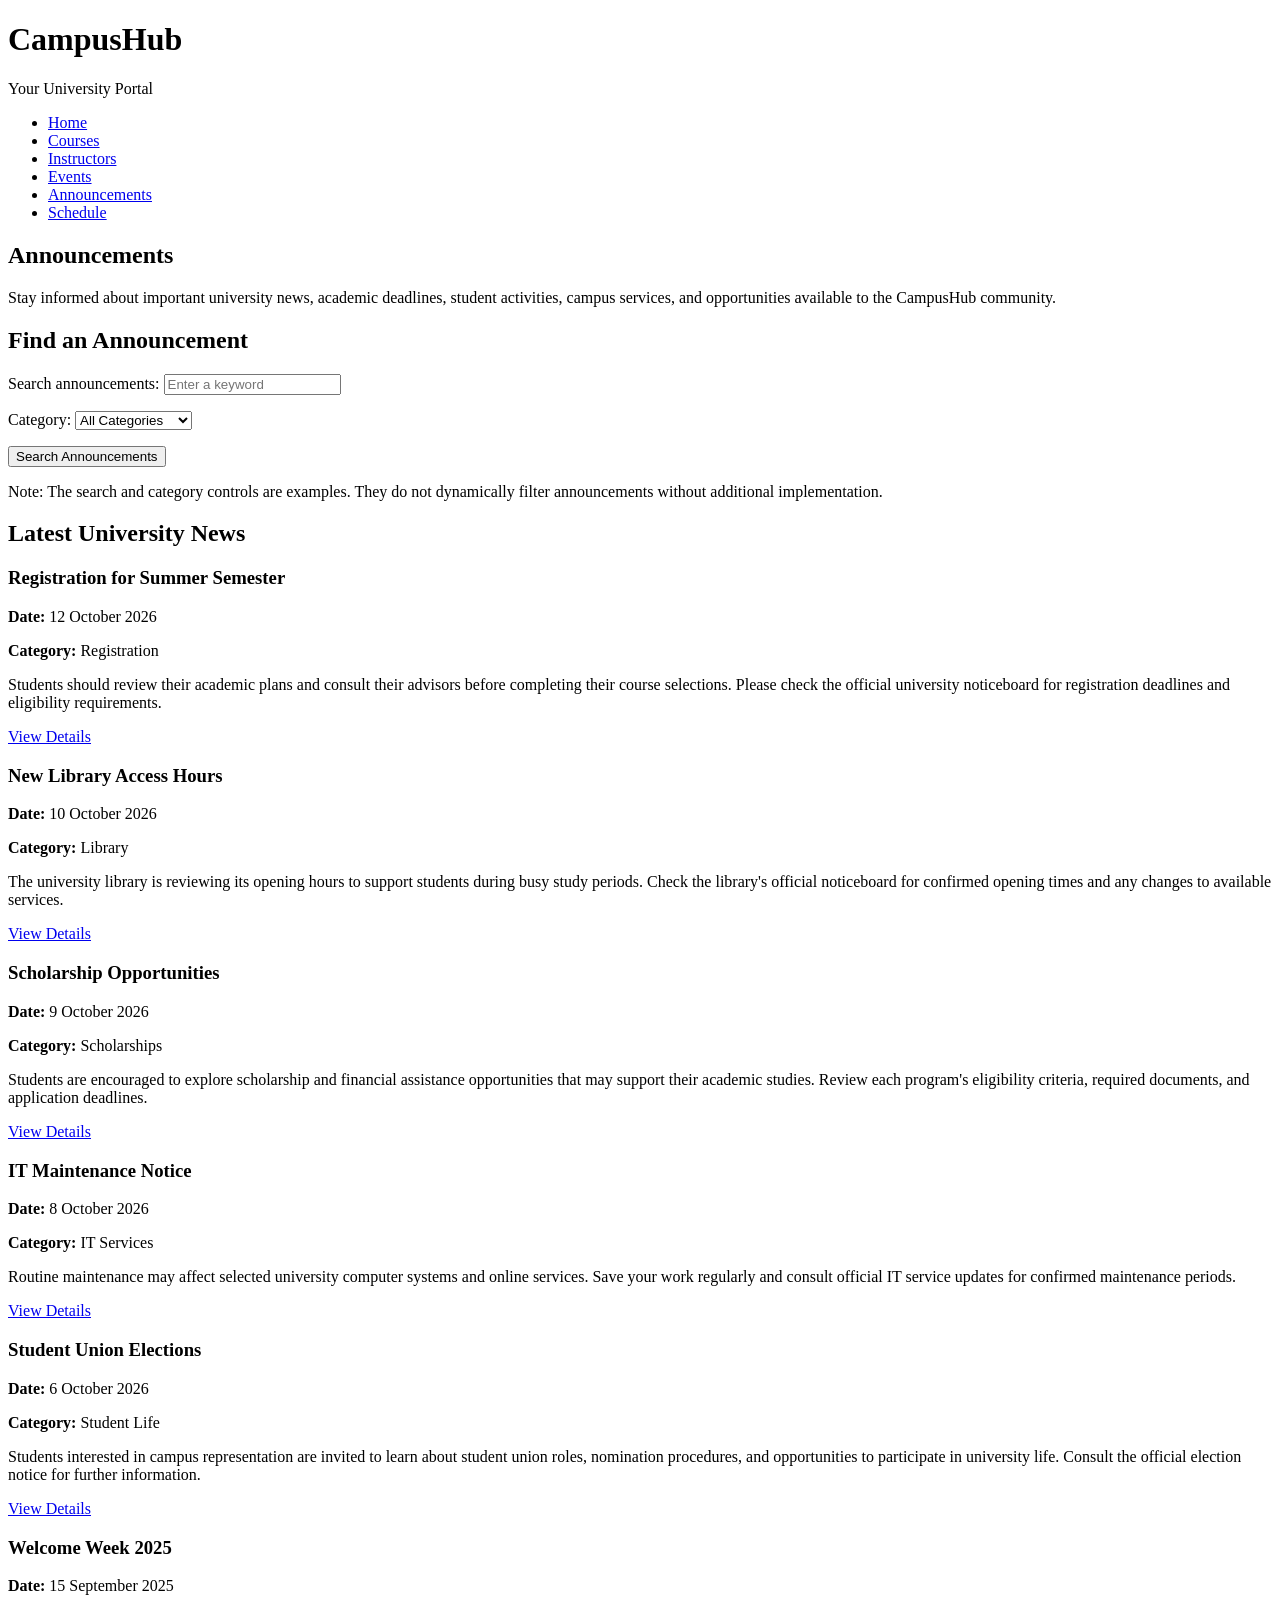
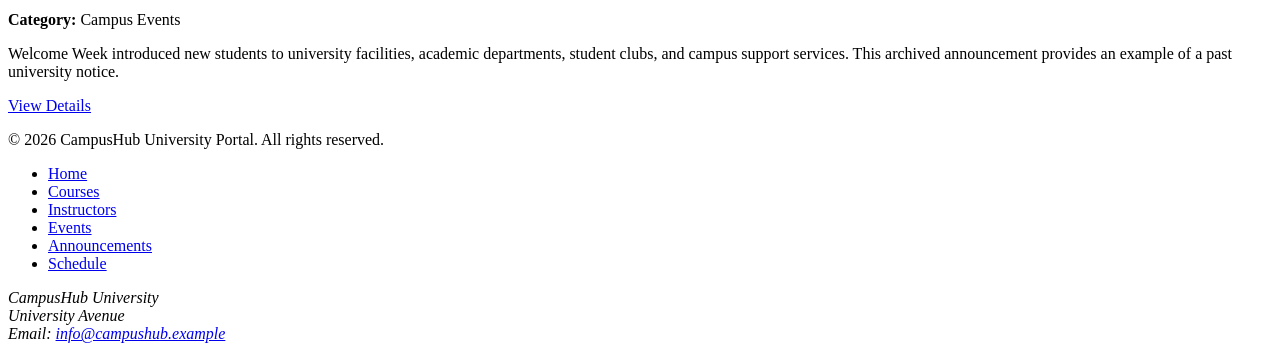
<file: announcements.html>
<!DOCTYPE html>
<html lang="en">
<head>
    <meta charset="UTF-8">
    <meta name="viewport" content="width=device-width, initial-scale=1.0">
    <meta name="description" content="Read university updates, registration notices, scholarship information, and student announcements from CampusHub.">
    <title>Announcements | CampusHub</title>
</head>
<body>

    <header>
        <h1>CampusHub</h1>
        <p>Your University Portal</p>

        <nav aria-label="Main navigation">
            <ul>
                <li><a href="index.html">Home</a></li>
                <li><a href="courses.html">Courses</a></li>
                <li><a href="instructors.html">Instructors</a></li>
                <li><a href="events.html">Events</a></li>
                <li><a href="announcements.html" aria-current="page">Announcements</a></li>
                <li><a href="schedule.html">Schedule</a></li>
            </ul>
        </nav>
    </header>

    <main>
        <section aria-labelledby="intro-heading">
            <h2 id="intro-heading">Announcements</h2>
            <p>
                Stay informed about important university news, academic
                deadlines, student activities, campus services, and
                opportunities available to the CampusHub community.
            </p>
        </section>

        <section aria-labelledby="search-heading">
            <h2 id="search-heading">Find an Announcement</h2>

            <form action="announcements.html" method="get">
                <p>
                    <label for="announcement-search">Search announcements:</label>
                    <input
                        type="search"
                        id="announcement-search"
                        name="search"
                        placeholder="Enter a keyword"
                    >
                </p>

                <p>
                    <label for="announcement-category">Category:</label>
                    <select id="announcement-category" name="category">
                        <option value="">All Categories</option>
                        <option value="registration">Registration</option>
                        <option value="library">Library</option>
                        <option value="scholarships">Scholarships</option>
                        <option value="it-services">IT Services</option>
                        <option value="student-life">Student Life</option>
                        <option value="campus-events">Campus Events</option>
                    </select>
                </p>

                <button type="submit">Search Announcements</button>
            </form>

            <p>
                Note: The search and category controls are examples.
                They do not dynamically filter announcements without
                additional implementation.
            </p>
        </section>

        <section aria-labelledby="latest-heading">
            <h2 id="latest-heading">Latest University News</h2>

            <article>
                <h3>Registration for Summer Semester</h3>
                <p>
                    <strong>Date:</strong>
                    <time datetime="2026-10-12">12 October 2026</time>
                </p>
                <p><strong>Category:</strong> Registration</p>
                <p>
                    Students should review their academic plans and consult
                    their advisors before completing their course selections.
                    Please check the official university noticeboard for
                    registration deadlines and eligibility requirements.
                </p>
                <p><a href="schedule.html">View Details</a></p>
            </article>

            <article>
                <h3>New Library Access Hours</h3>
                <p>
                    <strong>Date:</strong>
                    <time datetime="2026-10-10">10 October 2026</time>
                </p>
                <p><strong>Category:</strong> Library</p>
                <p>
                    The university library is reviewing its opening hours
                    to support students during busy study periods.
                    Check the library's official noticeboard for confirmed
                    opening times and any changes to available services.
                </p>
                <p><a href="events.html">View Details</a></p>
            </article>

            <article>
                <h3>Scholarship Opportunities</h3>
                <p>
                    <strong>Date:</strong>
                    <time datetime="2026-10-09">9 October 2026</time>
                </p>
                <p><strong>Category:</strong> Scholarships</p>
                <p>
                    Students are encouraged to explore scholarship and
                    financial assistance opportunities that may support
                    their academic studies. Review each program's eligibility
                    criteria, required documents, and application deadlines.
                </p>
                <p><a href="announcements.html">View Details</a></p>
            </article>

            <article>
                <h3>IT Maintenance Notice</h3>
                <p>
                    <strong>Date:</strong>
                    <time datetime="2026-10-08">8 October 2026</time>
                </p>
                <p><strong>Category:</strong> IT Services</p>
                <p>
                    Routine maintenance may affect selected university
                    computer systems and online services. Save your work
                    regularly and consult official IT service updates for
                    confirmed maintenance periods.
                </p>
                <p><a href="announcements.html">View Details</a></p>
            </article>

            <article>
                <h3>Student Union Elections</h3>
                <p>
                    <strong>Date:</strong>
                    <time datetime="2026-10-06">6 October 2026</time>
                </p>
                <p><strong>Category:</strong> Student Life</p>
                <p>
                    Students interested in campus representation are invited
                    to learn about student union roles, nomination procedures,
                    and opportunities to participate in university life.
                    Consult the official election notice for further information.
                </p>
                <p><a href="events.html">View Details</a></p>
            </article>

            <article>
                <h3>Welcome Week 2025</h3>
                <p>
                    <strong>Date:</strong>
                    <time datetime="2025-09-15">15 September 2025</time>
                </p>
                <p><strong>Category:</strong> Campus Events</p>
                <p>
                    Welcome Week introduced new students to university
                    facilities, academic departments, student clubs, and
                    campus support services. This archived announcement
                    provides an example of a past university notice.
                </p>
                <p><a href="events.html">View Details</a></p>
            </article>
        </section>
    </main>

    <footer>
        <p>
            &copy; 2026 CampusHub University Portal.
            All rights reserved.
        </p>

        <nav aria-label="Footer navigation">
            <ul>
                <li><a href="index.html">Home</a></li>
                <li><a href="courses.html">Courses</a></li>
                <li><a href="instructors.html">Instructors</a></li>
                <li><a href="events.html">Events</a></li>
                <li><a href="announcements.html">Announcements</a></li>
                <li><a href="schedule.html">Schedule</a></li>
            </ul>
        </nav>

        <address>
            CampusHub University<br>
            University Avenue<br>
            Email: <a href="mailto:info@campushub.example">info@campushub.example</a>
        </address>
    </footer>

</body>
</html>
</file>
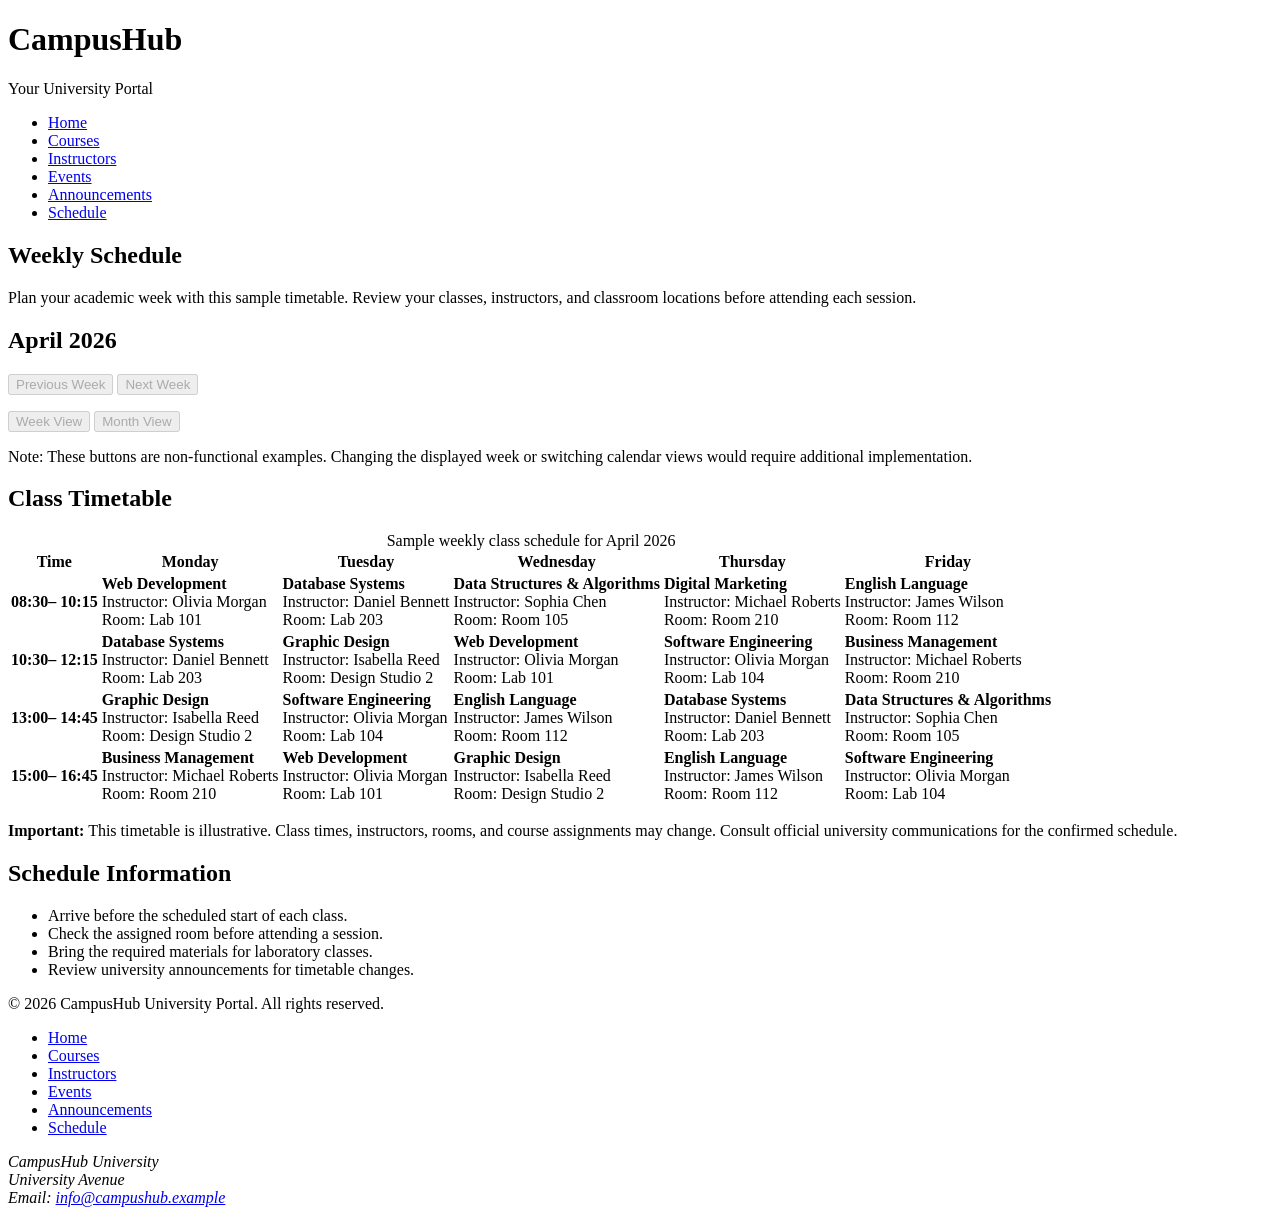
<file: schedule.html>
<!DOCTYPE html>
<html lang="en">
<head>
    <meta charset="UTF-8">
    <meta name="viewport" content="width=device-width, initial-scale=1.0">
    <meta name="description" content="Review a sample weekly class timetable for CampusHub University.">
    <title>Weekly Schedule | CampusHub</title>
</head>
<body>

    <header>
        <h1>CampusHub</h1>
        <p>Your University Portal</p>

        <nav aria-label="Main navigation">
            <ul>
                <li><a href="index.html">Home</a></li>
                <li><a href="courses.html">Courses</a></li>
                <li><a href="instructors.html">Instructors</a></li>
                <li><a href="events.html">Events</a></li>
                <li><a href="announcements.html">Announcements</a></li>
                <li><a href="schedule.html" aria-current="page">Schedule</a></li>
            </ul>
        </nav>
    </header>

    <main>
        <section aria-labelledby="intro-heading">
            <h2 id="intro-heading">Weekly Schedule</h2>
            <p>
                Plan your academic week with this sample timetable.
                Review your classes, instructors, and classroom locations
                before attending each session.
            </p>
        </section>

        <section aria-labelledby="calendar-heading">
            <h2 id="calendar-heading">April 2026</h2>

            <nav aria-label="Schedule date navigation">
                <button type="button" disabled>Previous Week</button>
                <button type="button" disabled>Next Week</button>
            </nav>

            <p>
                <button type="button" disabled>Week View</button>
                <button type="button" disabled>Month View</button>
            </p>

            <p>
                Note: These buttons are non-functional examples. Changing
                the displayed week or switching calendar views would
                require additional implementation.
            </p>
        </section>

        <section aria-labelledby="timetable-heading">
            <h2 id="timetable-heading">Class Timetable</h2>

            <table>
                <caption>
                    Sample weekly class schedule for April 2026
                </caption>

                <thead>
                    <tr>
                        <th scope="col">Time</th>
                        <th scope="col">Monday</th>
                        <th scope="col">Tuesday</th>
                        <th scope="col">Wednesday</th>
                        <th scope="col">Thursday</th>
                        <th scope="col">Friday</th>
                    </tr>
                </thead>

                <tbody>
                    <tr>
                        <th scope="row">
                            <time datetime="08:30">08:30</time>–
                            <time datetime="10:15">10:15</time>
                        </th>
                        <td>
                            <strong>Web Development</strong><br>
                            Instructor: Olivia Morgan<br>
                            Room: Lab 101
                        </td>
                        <td>
                            <strong>Database Systems</strong><br>
                            Instructor: Daniel Bennett<br>
                            Room: Lab 203
                        </td>
                        <td>
                            <strong>Data Structures &amp; Algorithms</strong><br>
                            Instructor: Sophia Chen<br>
                            Room: Room 105
                        </td>
                        <td>
                            <strong>Digital Marketing</strong><br>
                            Instructor: Michael Roberts<br>
                            Room: Room 210
                        </td>
                        <td>
                            <strong>English Language</strong><br>
                            Instructor: James Wilson<br>
                            Room: Room 112
                        </td>
                    </tr>

                    <tr>
                        <th scope="row">
                            <time datetime="10:30">10:30</time>–
                            <time datetime="12:15">12:15</time>
                        </th>
                        <td>
                            <strong>Database Systems</strong><br>
                            Instructor: Daniel Bennett<br>
                            Room: Lab 203
                        </td>
                        <td>
                            <strong>Graphic Design</strong><br>
                            Instructor: Isabella Reed<br>
                            Room: Design Studio 2
                        </td>
                        <td>
                            <strong>Web Development</strong><br>
                            Instructor: Olivia Morgan<br>
                            Room: Lab 101
                        </td>
                        <td>
                            <strong>Software Engineering</strong><br>
                            Instructor: Olivia Morgan<br>
                            Room: Lab 104
                        </td>
                        <td>
                            <strong>Business Management</strong><br>
                            Instructor: Michael Roberts<br>
                            Room: Room 210
                        </td>
                    </tr>

                    <tr>
                        <th scope="row">
                            <time datetime="13:00">13:00</time>–
                            <time datetime="14:45">14:45</time>
                        </th>
                        <td>
                            <strong>Graphic Design</strong><br>
                            Instructor: Isabella Reed<br>
                            Room: Design Studio 2
                        </td>
                        <td>
                            <strong>Software Engineering</strong><br>
                            Instructor: Olivia Morgan<br>
                            Room: Lab 104
                        </td>
                        <td>
                            <strong>English Language</strong><br>
                            Instructor: James Wilson<br>
                            Room: Room 112
                        </td>
                        <td>
                            <strong>Database Systems</strong><br>
                            Instructor: Daniel Bennett<br>
                            Room: Lab 203
                        </td>
                        <td>
                            <strong>Data Structures &amp; Algorithms</strong><br>
                            Instructor: Sophia Chen<br>
                            Room: Room 105
                        </td>
                    </tr>

                    <tr>
                        <th scope="row">
                            <time datetime="15:00">15:00</time>–
                            <time datetime="16:45">16:45</time>
                        </th>
                        <td>
                            <strong>Business Management</strong><br>
                            Instructor: Michael Roberts<br>
                            Room: Room 210
                        </td>
                        <td>
                            <strong>Web Development</strong><br>
                            Instructor: Olivia Morgan<br>
                            Room: Lab 101
                        </td>
                        <td>
                            <strong>Graphic Design</strong><br>
                            Instructor: Isabella Reed<br>
                            Room: Design Studio 2
                        </td>
                        <td>
                            <strong>English Language</strong><br>
                            Instructor: James Wilson<br>
                            Room: Room 112
                        </td>
                        <td>
                            <strong>Software Engineering</strong><br>
                            Instructor: Olivia Morgan<br>
                            Room: Lab 104
                        </td>
                    </tr>
                </tbody>
            </table>

            <p>
                <strong>Important:</strong> This timetable is illustrative.
                Class times, instructors, rooms, and course assignments
                may change. Consult official university communications
                for the confirmed schedule.
            </p>
        </section>

        <section aria-labelledby="schedule-notes-heading">
            <h2 id="schedule-notes-heading">Schedule Information</h2>
            <ul>
                <li>Arrive before the scheduled start of each class.</li>
                <li>Check the assigned room before attending a session.</li>
                <li>Bring the required materials for laboratory classes.</li>
                <li>Review university announcements for timetable changes.</li>
            </ul>
        </section>
    </main>

    <footer>
        <p>
            &copy; 2026 CampusHub University Portal.
            All rights reserved.
        </p>

        <nav aria-label="Footer navigation">
            <ul>
                <li><a href="index.html">Home</a></li>
                <li><a href="courses.html">Courses</a></li>
                <li><a href="instructors.html">Instructors</a></li>
                <li><a href="events.html">Events</a></li>
                <li><a href="announcements.html">Announcements</a></li>
                <li><a href="schedule.html">Schedule</a></li>
            </ul>
        </nav>

        <address>
            CampusHub University<br>
            University Avenue<br>
            Email: <a href="mailto:info@campushub.example">info@campushub.example</a>
        </address>
    </footer>

</body>
</html>
</file>
